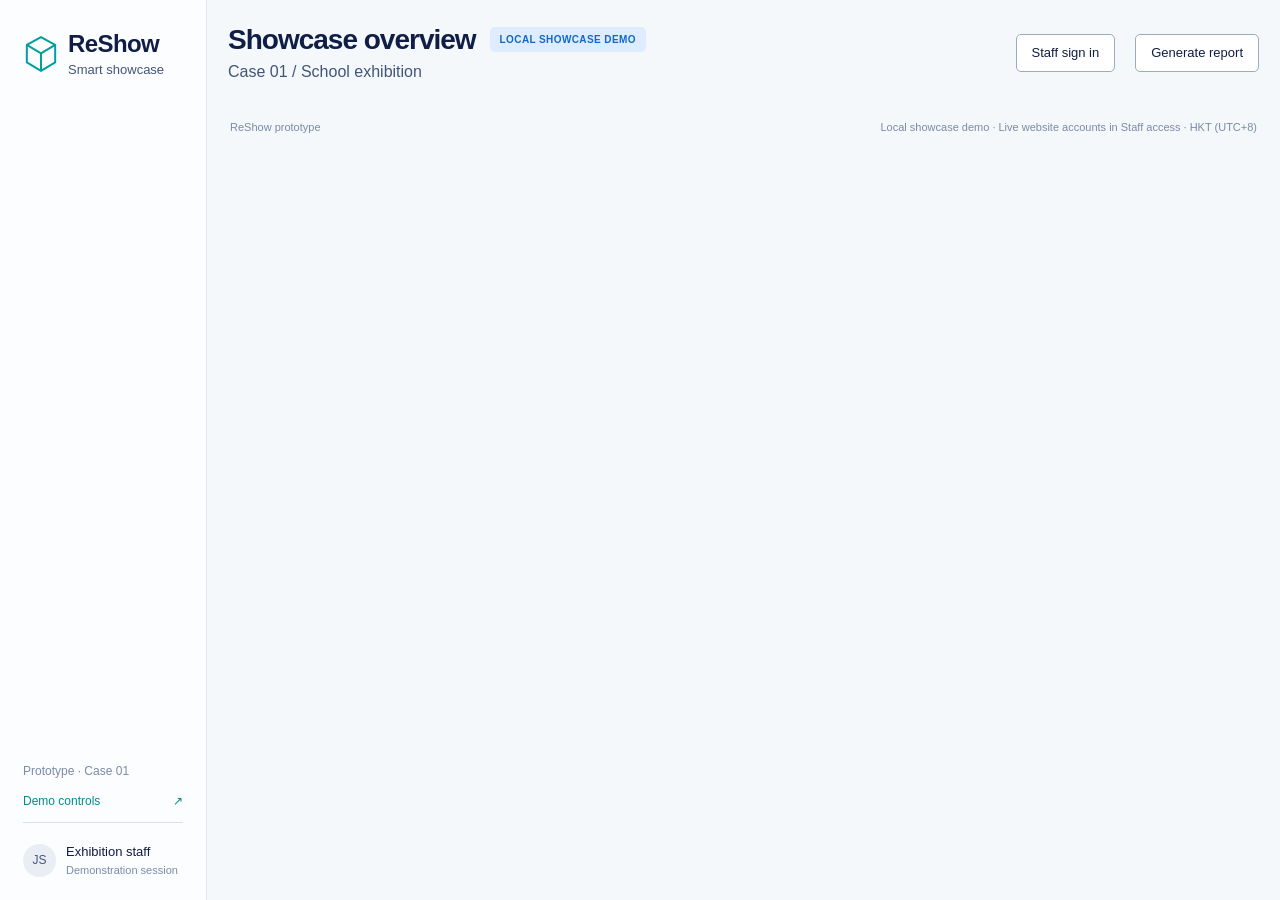
<file: index.html>
<!doctype html>
<html lang="en">
  <head>
    <meta charset="UTF-8" />
    <meta name="viewport" content="width=device-width, initial-scale=1" />
    <meta name="theme-color" content="#008b8d" />
    <meta name="referrer" content="no-referrer" />
    <meta
      name="description"
      content="ReShow reusable smart exhibition showcase — desktop demonstration dashboard."
    />
    <title>ReShow · Showcase overview</title>
    <link rel="icon" href="assets/logo.svg" type="image/svg+xml" />
    <link rel="stylesheet" href="css/styles.css" />
    <link rel="stylesheet" href="css/exhibits.css" />
    <link rel="stylesheet" href="css/staff.css" />
    <link rel="stylesheet" href="css/accounts.css" />
    <link rel="stylesheet" href="css/technology-showcase.css" />
    <script type="module" src="js/app.js"></script>
  </head>
  <body>
    <a href="#main" class="skip-link">Skip to content</a>
    <aside class="sidebar" aria-label="Main navigation">
      <a class="brand" href="#overview"
        ><img src="assets/logo.svg" alt="" /><span
          >ReShow<small>Smart showcase</small></span
        ></a
      >
      <nav id="navigation" aria-label="Dashboard tabs"></nav>
      <div class="sidebar-bottom">
        <span class="muted">Prototype · Case 01</span
        ><button class="demo-button" id="demo-controls">
          Demo controls <span aria-hidden="true">↗</span>
        </button>
        <div class="staff-identity">
          <span class="avatar">JS</span
          ><span>Exhibition staff<small>Demonstration session</small></span>
        </div>
      </div>
    </aside>
    <main id="main" tabindex="-1">
      <header class="page-header">
        <div>
          <div class="title-line">
            <h1 id="page-title">Showcase overview</h1>
            <span class="badge demo">Local showcase demo</span>
          </div>
          <p id="page-subtitle">Case 01 / School exhibition</p>
        </div>
        <div class="header-actions">
          <button id="staff-sign-in" class="button">Staff sign in</button>
          <span id="demo-date"></span
          ><button id="report-shortcut" class="button">Generate report</button>
        </div>
      </header>
      <div id="scenario-banner" hidden></div>
      <div id="page-content" aria-live="off"></div>
      <footer class="page-footer">
        ReShow prototype
        <span
          >Local showcase demo · Live website accounts in Staff access · HKT (UTC+8)</span
        >
      </footer>
    </main>
    <div
      id="toast-region"
      class="toast-region"
      role="status"
      aria-live="polite"
    ></div>
  </body>
</html>
</file>
<file: css/styles.css>
:root {
  --navy: #101d44;
  --text: #425579;
  --muted: #7b8aa5;
  --teal: #008b8d;
  --teal-dark: #006d72;
  --teal-light: #e3f4f4;
  --bg: #f4f8fb;
  --border: #e0e8f1;
  --amber: #c16408;
  --amber-bg: #fff7e9;
  --radius: 10px;
  font-family: Inter, "Segoe UI", Arial, sans-serif;
  color: var(--navy);
  font-size: 15px;
  line-height: 1.5;
  font-synthesis: none;
}
* {
  box-sizing: border-box;
}
body {
  margin: 0;
  background: var(--bg);
  min-width: 1100px;
}
button,
input,
select,
textarea {
  font: inherit;
}
button,
a,
input,
select,
textarea {
  -webkit-tap-highlight-color: transparent;
}
button {
  cursor: pointer;
}
button:disabled {
  cursor: not-allowed;
  opacity: 0.5;
}
a {
  color: var(--teal);
  text-decoration: none;
}
a:hover {
  text-decoration: underline;
}
button:focus-visible,
a:focus-visible,
input:focus-visible,
select:focus-visible,
textarea:focus-visible,
[tabindex]:focus-visible {
  outline: 3px solid #28aeb0;
  outline-offset: 3px;
}
h1,
h2,
h3,
p {
  margin: 0;
}
h1 {
  font-size: 32px;
  letter-spacing: -1px;
  line-height: 1.25;
}
h2 {
  font-size: 20px;
  letter-spacing: -0.4px;
  line-height: 1.35;
}
h3 {
  font-size: 16px;
}
p {
  color: var(--text);
}
small,
.small-text {
  font-size: 12px;
}
img {
  max-width: 100%;
}
hr {
  border: 0;
  border-top: 1px solid var(--border);
  margin: 20px 0;
}
.icon {
  width: 23px;
  height: 23px;
  flex-shrink: 0;
  vertical-align: middle;
  stroke-width: 1.8;
}
.muted {
  color: var(--muted);
}
.teal {
  color: var(--teal);
}
.amber {
  color: var(--amber);
}
.danger-text {
  color: #bb3542;
}
.nowrap {
  white-space: nowrap;
}
.hidden,
[hidden] {
  display: none !important;
}
.sidebar {
  position: fixed;
  inset: 0 auto 0 0;
  width: 232px;
  padding: 30px 16px 22px;
  background: #fcfdfe;
  border-right: 1px solid var(--border);
  display: flex;
  flex-direction: column;
  z-index: 10;
}
.brand {
  display: flex;
  align-items: center;
  gap: 13px;
  padding: 0 12px 31px;
  color: var(--navy);
  font-size: 27px;
  line-height: 1.15;
  font-weight: 700;
  letter-spacing: -0.6px;
}
.brand:hover {
  text-decoration: none;
}
.brand img {
  width: 39px;
}
.brand small {
  display: block;
  font-size: 13px;
  font-weight: 400;
  color: var(--text);
  letter-spacing: 0;
  margin-top: 5px;
}
nav {
  display: grid;
  gap: 7px;
}
.nav-link {
  display: flex;
  gap: 19px;
  align-items: center;
  padding: 14px 17px;
  border-radius: 8px;
  color: var(--navy);
  font-size: 16px;
}
.nav-link:hover {
  background: #f0f5f8;
  text-decoration: none;
}
.nav-link.active {
  background: #dff1f2;
  color: var(--teal-dark);
  font-weight: 600;
}
.nav-link .icon {
  width: 25px;
  height: 25px;
}
.sidebar-bottom {
  margin-top: auto;
  padding: 25px 11px 0;
  font-size: 12px;
}
.demo-button {
  display: flex;
  align-items: center;
  justify-content: space-between;
  width: 100%;
  border: 0;
  background: none;
  color: var(--teal);
  padding: 12px 0;
  text-align: left;
}
.staff-identity {
  border-top: 1px solid #d7e1ed;
  padding-top: 19px;
  display: flex;
  align-items: center;
  gap: 10px;
  font-size: 13px;
}
.staff-identity small {
  display: block;
  color: var(--muted);
  font-size: 11px;
}
.avatar {
  width: 33px;
  height: 33px;
  display: inline-grid;
  place-items: center;
  flex-shrink: 0;
  background: #e8eef4;
  border-radius: 50%;
  color: var(--text);
  font-size: 12px;
}
main {
  margin-left: 232px;
  padding: 25px 26px 0;
  min-height: 100vh;
}
.page-header {
  display: flex;
  align-items: center;
  justify-content: space-between;
  gap: 20px;
  margin-bottom: 19px;
}
.title-line {
  display: flex;
  align-items: center;
  gap: 14px;
}
.page-header p {
  font-size: 16px;
  margin-top: 3px;
}
.header-actions {
  display: flex;
  align-items: center;
  gap: 18px;
  font-size: 13px;
}
.header-actions > span {
  color: var(--muted);
}
.page-footer {
  display: flex;
  justify-content: space-between;
  color: var(--muted);
  font-size: 11px;
  padding: 16px 2px;
}
.badge {
  display: inline-flex;
  align-items: center;
  gap: 5px;
  border-radius: 5px;
  padding: 3px 9px;
  font-size: 12px;
  font-weight: 500;
  background: #eef2f7;
  color: #5e6d86;
  vertical-align: middle;
}
.badge.demo {
  background: #deecff;
  color: #1268c6;
  text-transform: uppercase;
  font-size: 10px;
  letter-spacing: 0.4px;
  font-weight: 700;
  padding: 5px 10px;
}
.badge.success,
.badge.teal,
.badge.acknowledged {
  background: #e0f4f1;
  color: #007d77;
}
.badge.warning,
.badge.pending {
  background: #fff0d5;
  color: #9b5b00;
}
.badge.error,
.badge.failed,
.badge.danger {
  background: #fce8e8;
  color: #b23843;
}
.badge.info {
  background: #e9f1ff;
  color: #2963ad;
}
.card {
  background: white;
  border: 1px solid var(--border);
  border-radius: var(--radius);
  padding: 20px;
  min-width: 0;
  box-shadow: 0 2px 5px #102b4e02;
}
.card-head {
  display: flex;
  align-items: center;
  justify-content: space-between;
  gap: 12px;
  margin-bottom: 18px;
}
.card-head h2,
.section-title {
  display: flex;
  align-items: center;
  gap: 12px;
}
.section-title {
  margin-bottom: 15px;
}
.card-head h2 .icon,
.section-title .icon {
  width: 24px;
  height: 24px;
}
.stack {
  display: grid;
  gap: 15px;
}
.grid-two {
  display: grid;
  grid-template-columns: 1fr 1fr;
  gap: 15px;
  align-items: start;
}
.grid-two > .card {
  height: 100%;
}
.actions {
  display: flex;
  align-items: center;
  gap: 10px;
  flex-wrap: wrap;
}
.actions.end {
  justify-content: flex-end;
}
.button {
  display: inline-flex;
  justify-content: center;
  align-items: center;
  gap: 9px;
  background: #fff;
  border: 1px solid #9caac0;
  color: var(--navy);
  border-radius: 5px;
  padding: 9px 15px;
  font-size: 13px;
  line-height: 1.4;
  text-align: center;
  min-height: 37px;
}
.button:hover:not(:disabled) {
  background: #f1f7f8;
  border-color: #668092;
  text-decoration: none;
}
.button.primary {
  background: var(--teal);
  border-color: var(--teal);
  color: #fff;
}
.button.primary:hover:not(:disabled) {
  background: var(--teal-dark);
}
.button.small {
  min-height: 29px;
  padding: 5px 11px;
  font-size: 12px;
}
.button.danger {
  border-color: #c34d53;
  color: #ad303b;
}
.button .icon {
  width: 18px;
  height: 18px;
}
.button.full {
  width: 100%;
}
.text-button {
  border: 0;
  background: transparent;
  color: var(--teal);
  padding: 0;
  display: inline-flex;
  align-items: center;
  gap: 8px;
  font-size: 13px;
}
.text-button:hover {
  text-decoration: underline;
}
.text-button .icon {
  width: 17px;
  height: 17px;
}
.status-strip {
  display: flex;
  align-items: center;
  flex-wrap: wrap;
  gap: 16px;
  padding: 12px 16px;
  border: 1px solid var(--border);
  background: #fff;
  border-radius: 7px;
  color: var(--text);
  font-size: 13px;
  margin-bottom: 12px;
}
.status-strip > span + span {
  border-left: 1px solid #ccd6e5;
  padding-left: 16px;
}
.status-dot {
  display: inline-block;
  width: 10px;
  height: 10px;
  border-radius: 50%;
  background: var(--teal);
  margin-right: 7px;
}
.status-dot.offline {
  background: #c18427;
}
.notice {
  display: flex;
  align-items: center;
  gap: 10px;
  border-radius: 6px;
  padding: 11px 14px;
  font-size: 13px;
  background: #e8f5f5;
  color: #086d70;
  border: 1px solid #c4e9e9;
}
.notice .icon {
  width: 19px;
  height: 19px;
  flex-shrink: 0;
}
.notice.warning {
  background: var(--amber-bg);
  border-color: #f4d99e;
  color: #a55105;
}
.notice.info {
  background: #eaf2ff;
  border-color: #e2edfc;
  color: #37639a;
}
.notice.error {
  background: #fff1f0;
  border-color: #efcfcc;
  color: #a83831;
}
.notice .text-button {
  margin-left: auto;
  color: inherit;
}
.notice + .metrics {
  margin-top: 14px;
}
#scenario-banner {
  margin-bottom: 13px;
}
.metrics {
  display: grid;
  grid-template-columns: repeat(4, minmax(0, 1fr));
  gap: 13px;
}
.metric {
  display: flex;
  align-items: flex-start;
  gap: 17px;
  padding: 19px;
}
.metric > .icon,
.metric > span > .icon {
  width: 28px;
  height: 28px;
  margin-top: 2px;
}
.metric-label {
  font-size: 13px;
  margin-bottom: 7px;
}
.metric-value {
  font-size: 29px;
  font-weight: 700;
  line-height: 1.2;
  letter-spacing: -0.6px;
}
.metric-caption {
  font-size: 12px;
  margin-top: 8px;
  color: var(--muted);
}
label {
  color: var(--text);
}
input,
select,
textarea {
  background: white;
  border: 1px solid #cdd8e6;
  border-radius: 5px;
  color: var(--navy);
  padding: 9px 11px;
  width: 100%;
  min-width: 0;
  font-size: 13px;
  min-height: 37px;
}
input::placeholder,
textarea::placeholder {
  color: #8997ad;
}
select {
  padding-right: 28px;
}
textarea {
  resize: vertical;
  min-height: 90px;
}
input[type="checkbox"],
input[type="radio"] {
  width: 17px;
  height: 17px;
  min-height: 0;
  accent-color: var(--teal);
}
input[type="file"] {
  font-size: 12px;
  padding: 7px;
}
.field {
  display: grid;
  gap: 5px;
  font-size: 13px;
  margin-bottom: 14px;
}
.field:last-child {
  margin-bottom: 0;
}
.form-grid {
  display: grid;
  grid-template-columns: 1fr 1fr;
  gap: 0 16px;
}
.field-error,
.error-message {
  color: #b1323e;
  font-size: 12px;
  display: block;
  margin-top: 4px;
}
.field-error:empty {
  display: none;
}
[aria-invalid="true"] {
  border-color: #bf3c48;
}
.check-row {
  display: flex;
  align-items: center;
  gap: 9px;
  margin: 11px 0;
  font-size: 13px;
}
.filters {
  display: flex;
  gap: 20px;
  align-items: end;
  flex-wrap: wrap;
}
.filters .field {
  margin: 0;
  flex: 1;
}
.filters .field.dates {
  flex: 1.1;
}
.date-fields {
  display: flex;
  align-items: center;
  gap: 8px;
}
.date-fields input {
  padding-right: 5px;
}
.table-wrap {
  overflow-x: auto;
}
table {
  width: 100%;
  border-collapse: collapse;
  text-align: left;
  font-size: 13px;
}
th {
  font-weight: 500;
  font-size: 12px;
  color: var(--text);
  border-bottom: 1px solid #d7e2ee;
  padding: 9px 8px;
}
td {
  padding: 10px 8px;
  border-bottom: 1px solid #e7edf5;
  color: var(--text);
  vertical-align: middle;
}
th:first-child,
td:first-child {
  padding-left: 0;
}
tr:last-child td {
  border-bottom: 0;
}
td .button {
  white-space: nowrap;
}
.empty {
  text-align: center;
  padding: 42px 18px;
  color: var(--muted);
  font-size: 14px;
}
.empty h3 {
  color: var(--navy);
  margin-bottom: 8px;
}
.empty .icon {
  width: 32px;
  height: 32px;
  margin-bottom: 10px;
}
.overview-middle {
  display: grid;
  grid-template-columns: 1.2fr 1fr 1fr;
  gap: 14px;
}
.overview-bottom {
  display: grid;
  grid-template-columns: 1.65fr 1fr;
  gap: 14px;
}
.exhibit-summary {
  display: flex;
  gap: 21px;
  align-items: center;
  margin: 18px 0;
}
.exhibit-summary img {
  width: 124px;
  height: 124px;
  object-fit: cover;
  border-radius: 7px;
}
.exhibit-summary h3 {
  font-size: 17px;
  margin-bottom: 6px;
}
.exhibit-summary p {
  font-size: 13px;
}
.exhibit-summary .badge {
  margin-top: 12px;
}
.overview-middle .actions {
  flex-wrap: nowrap;
}
.overview-middle .actions .button {
  flex: 1;
  padding: 8px 10px;
}
.epaper {
  background: #252726;
  padding: 11px;
  border-radius: 6px;
  box-shadow: 0 3px 8px #0002;
  margin: 18px 0 10px;
}
.epaper-inner {
  background: #f2f2ee;
  min-height: 112px;
  display: flex;
  align-items: center;
  gap: 16px;
  padding: 14px;
  color: #151515;
  filter: grayscale(1);
}
.epaper img {
  width: 72px;
  height: 88px;
  object-fit: contain;
}
.epaper h3 {
  font-size: 14px;
  color: #151515;
  overflow-wrap: anywhere;
}
.epaper p {
  font-size: 11px;
  color: #414141;
  margin-top: 7px;
  border-top: 1px solid #6c6c6c;
  padding-top: 6px;
  overflow-wrap: anywhere;
}
.label-status {
  font-size: 12px;
  color: var(--teal);
  margin-bottom: 12px;
}
.segmented {
  display: flex;
  width: 100%;
  border: 1px solid #c7d5e2;
  border-radius: 6px;
  overflow: hidden;
  margin: 16px 0 12px;
}
.segmented button {
  flex: 1;
  border: 0;
  border-right: 1px solid #c7d5e2;
  color: var(--navy);
  background: #f8fafc;
  padding: 9px;
  font-size: 13px;
}
.segmented button:last-child {
  border-right: 0;
}
.segmented button.active {
  background: var(--teal);
  color: white;
}
.device-detail {
  font-size: 13px;
  margin: 7px 0;
  color: var(--text);
}
.latch {
  border-top: 1px solid var(--border);
  margin-top: 20px;
  padding-top: 17px;
  display: flex;
  gap: 14px;
  font-size: 13px;
}
.latch .icon {
  margin-top: 3px;
}
.recent-event {
  display: grid;
  grid-template-columns: 45px 10px 1fr;
  align-items: baseline;
  gap: 11px;
  font-size: 13px;
  margin: 20px 0;
  color: var(--text);
}
.recent-event .status-dot {
  width: 8px;
  height: 8px;
}
.recent-footer {
  border-top: 1px solid var(--border);
  padding-top: 14px;
  margin-top: 15px;
}
.compact-range {
  width: 125px;
}
.heatmap {
  display: grid;
  grid-template-columns: 58px repeat(8, minmax(0, 1fr));
  gap: 5px;
  margin: 15px 0;
  align-items: stretch;
}
.heatmap.compact {
  grid-template-columns: repeat(8, minmax(0, 1fr));
}
.heatmap-label {
  font-size: 11px;
  color: var(--text);
  display: flex;
  align-items: center;
  justify-content: center;
  min-height: 19px;
}
.heatmap-cell {
  border: 1px solid transparent;
  min-height: 27px;
  border-radius: 2px;
  background: #d9f3f3;
  padding: 0;
}
.heatmap.compact .heatmap-cell {
  min-height: 40px;
}
.heatmap-cell.level-0 {
  background: #f7fbfb;
  border: 1px solid #b7d7d7;
}
.heatmap-cell.level-1 {
  background: #d5f0f1;
}
.heatmap-cell.level-2 {
  background: #a8dfe1;
}
.heatmap-cell.level-3 {
  background: #72c8cd;
}
.heatmap-cell.level-4 {
  background: #39aeb4;
}
.heatmap-cell.level-5 {
  background: #078d93;
}
.heatmap-cell.missing,
.legend-swatch.missing {
  background: repeating-linear-gradient(
    130deg,
    #d2d4d6 0px,
    #d2d4d6 2px,
    #f5f5f5 2px,
    #f5f5f5 4px
  );
  border: 1px solid #d7dadd;
}
.heatmap-cell.future,
.legend-swatch.future {
  background: white;
  border: 1px dashed #b8c7d9;
}
.heatmap-cell:hover {
  outline: 2px solid var(--teal);
  outline-offset: 1px;
}
.heatmap-legend {
  display: flex;
  flex-wrap: wrap;
  gap: 13px;
  align-items: center;
  font-size: 11px;
  color: var(--text);
  margin: 12px 0;
}
.heatmap-legend span {
  display: inline-flex;
  align-items: center;
  gap: 6px;
}
.legend-swatch {
  display: inline-block;
  width: 15px;
  height: 15px;
  background: #b8e6e7;
  border-radius: 2px;
}
.legend-swatch.zero {
  background: #f7fbfb;
  border: 1px solid #b7d7d7;
}
.legend-swatch.high {
  background: #078d93;
}
.footnote {
  border-top: 1px solid var(--border);
  padding-top: 10px;
  font-size: 11px;
  color: var(--muted);
}
.activity-columns {
  display: grid;
  grid-template-columns: 1.8fr 1fr;
  gap: 14px;
}
.reading-item {
  display: flex;
  gap: 14px;
  align-items: flex-start;
  margin: 20px 0;
}
.reading-item > .icon {
  padding: 11px;
  background: #f0f4f8;
  border-radius: 50%;
  width: 45px;
  height: 45px;
}
.reading-item h3 {
  font-size: 14px;
}
.reading-item p {
  font-size: 12px;
  margin-top: 4px;
}
.event-list-note {
  font-size: 12px;
  margin-top: 10px;
  color: var(--muted);
}
.reports-columns {
  display: grid;
  grid-template-columns: 325px minmax(0, 1fr);
  gap: 15px;
}
.report-summary {
  display: grid;
  grid-template-columns: repeat(3, 1fr);
  gap: 10px;
  margin: 16px 0;
}
.report-summary .metric {
  padding: 14px;
  gap: 10px;
}
.report-summary .metric-value {
  font-size: 23px;
}
.report-summary .metric-label {
  font-size: 11px;
}
.report-section {
  margin-top: 19px;
}
.report-section h3 {
  display: flex;
  align-items: center;
  gap: 11px;
  margin-bottom: 8px;
}
.report-preview h2 {
  font-size: 22px;
}
.report-meta {
  font-size: 13px;
  margin-top: 3px;
}
.report-actions {
  border-top: 1px solid var(--border);
  padding-top: 13px;
  margin-top: 15px;
}
.report-note {
  font-size: 12px;
  margin-top: 12px;
}
.report-empty {
  min-height: 400px;
  display: grid;
  place-content: center;
}
.report-period {
  font-size: 12px;
}
.report-settings .button {
  width: 100%;
  margin-top: 16px;
}
.print-only {
  display: none;
}
dialog {
  border: 1px solid var(--border);
  border-radius: 12px;
  padding: 0;
  color: var(--navy);
  width: min(620px, 80vw);
  max-height: 88vh;
  box-shadow: 0 18px 80px #10203a33;
}
dialog::backdrop {
  background: #10203a55;
  backdrop-filter: blur(2px);
}
.dialog-header {
  padding: 18px 22px;
  border-bottom: 1px solid var(--border);
  display: flex;
  align-items: center;
  justify-content: space-between;
  gap: 15px;
}
.dialog-header h2 {
  font-size: 20px;
}
.dialog-close {
  display: grid;
  place-items: center;
  width: 30px;
  height: 30px;
  background: transparent;
  border: 0;
  color: var(--muted);
  border-radius: 5px;
}
.dialog-body {
  padding: 22px;
}
.dialog-body > .actions:last-child {
  margin-top: 22px;
  justify-content: flex-end;
}
.toast-region {
  position: fixed;
  bottom: 24px;
  right: 25px;
  z-index: 1000;
  display: grid;
  gap: 9px;
  max-width: 410px;
}
.toast {
  background: #122c40;
  color: white;
  border-left: 4px solid #29b3ac;
  box-shadow: 0 5px 25px #15304622;
  padding: 13px 17px;
  border-radius: 7px;
  font-size: 13px;
}
.toast.error {
  border-color: #eaa17e;
}
.toast button {
  margin-left: 15px;
  color: white;
  background: none;
  border: 0;
}
.loading-state {
  display: grid;
  place-content: center;
  min-height: 420px;
  gap: 15px;
  text-align: center;
  color: var(--muted);
}
.spinner {
  width: 29px;
  height: 29px;
  border-radius: 50%;
  border: 3px solid #dbeded;
  border-top-color: var(--teal);
  animation: spin 0.8s linear infinite;
  margin: auto;
}
@keyframes spin {
  to {
    transform: rotate(360deg);
  }
}
.skip-link {
  position: fixed;
  top: -60px;
  left: 250px;
  background: white;
  padding: 10px;
  z-index: 100;
}
.skip-link:focus {
  top: 10px;
}
.demo-mode-grid {
  display: grid;
  grid-template-columns: 1fr 1fr;
  gap: 9px;
  margin: 16px 0;
}
.demo-mode-option {
  display: block;
  border: 1px solid var(--border);
  border-radius: 7px;
  padding: 11px;
  font-size: 13px;
}
.demo-mode-option:has(input:checked) {
  border-color: var(--teal);
  background: var(--teal-light);
}
.demo-mode-option small {
  display: block;
  color: var(--muted);
  margin: 4px 0 0 25px;
}
.demo-mode-option input {
  margin-right: 8px;
}
.demo-clock {
  font-size: 12px;
  padding: 10px;
  background: #f3f6fa;
  border-radius: 5px;
  margin-top: 13px;
}
@media (min-width: 1700px) {
  main {
    padding: 30px 36px 0;
  }
  .sidebar {
    width: 250px;
  }
  main {
    margin-left: 250px;
  }
  .card {
    padding: 24px;
  }
  .metric {
    padding: 24px;
  }
  .overview-middle {
    grid-template-columns: 1.25fr 1fr 1fr;
  }
  .epaper-inner {
    min-height: 142px;
  }
  .exhibit-summary img {
    width: 145px;
    height: 145px;
  }
  .heatmap-cell {
    min-height: 35px;
  }
  .heatmap.compact .heatmap-cell {
    min-height: 49px;
  }
  h1 {
    font-size: 35px;
  }
  .page-header {
    margin-bottom: 24px;
  }
  .reports-columns {
    grid-template-columns: 380px 1fr;
  }
}
@media (max-width: 1300px) {
  .sidebar {
    width: 207px;
    padding-left: 12px;
    padding-right: 12px;
  }
  .brand {
    font-size: 24px;
    gap: 10px;
  }
  .brand img {
    width: 34px;
  }
  .nav-link {
    font-size: 14px;
    gap: 15px;
  }
  main {
    margin-left: 207px;
    padding: 22px 21px 0;
  }
  h1 {
    font-size: 28px;
  }
  .header-actions {
    gap: 10px;
  }
  .card {
    padding: 17px;
  }
  .metric {
    padding: 16px;
    gap: 11px;
  }
  .metric-value {
    font-size: 25px;
  }
  .metric-label {
    font-size: 12px;
  }
  .overview-middle {
    grid-template-columns: 1.15fr 1fr 1fr;
  }
  .exhibit-summary {
    gap: 12px;
  }
  .exhibit-summary img {
    width: 95px;
    height: 105px;
  }
  .exhibit-summary h3 {
    font-size: 15px;
  }
  .card-head h2 {
    font-size: 18px;
    gap: 9px;
  }
  .overview-middle .button {
    font-size: 11px;
  }
  .reports-columns {
    grid-template-columns: 285px minmax(0, 1fr);
  }
  .report-summary .metric {
    gap: 7px;
    padding: 11px;
  }
  .report-summary .metric > .icon,
  .metric > span > .icon {
    width: 20px;
  }
  .report-summary .metric-value {
    font-size: 21px;
  }
  .filters {
    gap: 12px;
  }
}
@media (prefers-reduced-motion: reduce) {
  .spinner {
    animation: none;
  }
}
@media print {
  @page {
    size: A4 landscape;
    margin: 15mm;
  }
  body {
    min-width: 0;
    background: white;
    font-size: 11pt;
  }
  .sidebar,
  .page-header,
  .page-footer,
  #scenario-banner,
  .toast-region,
  dialog,
  .no-print,
  .report-settings,
  .recent-reports,
  .report-actions {
    display: none !important;
  }
  main {
    margin: 0;
    padding: 0;
    min-height: 0;
  }
  #page-content > .stack {
    display: block;
  }
  .reports-columns {
    display: block;
  }
  .report-preview {
    border: 0;
    box-shadow: none;
    padding: 0;
  }
  .report-preview .print-only {
    display: block;
    color: #53627b;
    font-size: 9pt;
    margin-bottom: 12px;
  }
  .card {
    box-shadow: none;
  }
  table {
    font-size: 10pt;
  }
  .report-section {
    break-inside: avoid;
  }
  .report-summary .metric {
    break-inside: avoid;
  }
  .badge {
    border: 1px solid #ddd;
  }
  .report-preview .notice {
    border: 1px solid #aaa;
    color: #333;
    background: white;
  }
  a {
    color: inherit;
  }
}
</file>
<file: css/exhibits.css>
.exhibits-layout {
  display: grid;
  grid-template-columns: minmax(300px, 0.66fr) minmax(0, 1fr);
  gap: 18px;
  align-items: start;
}
.exhibit-library-tools {
  display: flex;
  gap: 10px;
  margin: 18px 0;
}
.exhibit-search {
  display: flex;
  align-items: center;
  gap: 8px;
  border: 1px solid var(--border, #dce4ed);
  border-radius: 7px;
  padding-left: 11px;
  min-width: 0;
  flex: 1;
}
.exhibit-search svg {
  width: 19px;
  flex: none;
}
.exhibit-search input {
  border: 0 !important;
  min-width: 0;
  width: 100%;
  background: transparent;
}
.exhibit-library-tools select {
  max-width: 143px;
}
.exhibit-row {
  display: flex;
  gap: 17px;
  align-items: center;
  width: 100%;
  text-align: left;
  border: 1px solid transparent;
  border-bottom-color: #edf0f5;
  border-radius: 7px;
  background: transparent;
  padding: 12px 10px;
  color: inherit;
  cursor: pointer;
}
.exhibit-row.selected {
  border-color: #13a6aa;
  background: #e6f5f4;
}
.exhibit-row img {
  height: 94px;
  width: 92px;
  object-fit: cover;
  border-radius: 6px;
  flex: none;
  background: #e8e9e7;
}
.exhibit-row strong {
  display: block;
  font-size: 16px;
  line-height: 1.4;
}
.exhibit-tag {
  display: block;
  margin: 3px 0 6px;
}
.exhibit-assignment {
  display: flex;
  align-items: center;
  gap: 9px;
  color: #7c87a2;
  font-size: 14px;
  margin: 4px 0;
}
.exhibit-assignment i {
  height: 12px;
  width: 12px;
  flex: none;
  border-radius: 100%;
  background: #97a2b8;
}
.exhibit-assignment.on-display {
  color: #008c91;
}
.exhibit-assignment.on-display i {
  background: #009c9d;
}
.exhibit-add {
  width: 100%;
  margin-top: 16px;
}
.tag-registration-intro {
  display: flex;
  align-items: center;
  gap: 15px;
  margin-bottom: 16px;
}
.tag-registration h3 {
  margin: 0 0 6px;
}
.tag-registration p {
  margin: 0;
  line-height: 1.5;
}
.tag-registration > .button {
  width: 100%;
  margin-bottom: 12px;
}
.tag-registration .small-text {
  display: flex;
  align-items: center;
  gap: 7px;
}
.tag-registration .small-text svg {
  width: 17px;
  flex: none;
}
.tag-registration [data-scan-status] {
  margin-top: 10px;
  font-size: 13px;
  color: #68789a;
}
.illustration-icon {
  display: grid;
  place-items: center;
  width: 62px;
  height: 62px;
  background: #f6f9fc;
  border: 1px solid #e2e8f0;
  border-radius: 9px;
  flex: none;
}
.illustration-icon svg {
  width: 33px;
  height: 33px;
}
.exhibit-detail > .card-head {
  align-items: flex-start;
}
.exhibit-detail h2 {
  margin-bottom: 10px;
}
.exhibit-description {
  display: grid;
  grid-template-columns: 155px 1fr;
  gap: 22px;
  margin-top: 18px;
}
.exhibit-main-image {
  width: 155px;
  height: 155px;
  object-fit: cover;
  border-radius: 7px;
  background: #e8e9e7;
}
.exhibit-description h3 {
  margin: 10px 0;
}
.exhibit-description p {
  line-height: 1.55;
}
.exhibit-facts {
  display: grid;
  grid-template-columns: 1fr 1fr;
  gap: 20px;
  margin: 28px 0 0;
}
.exhibit-facts dt {
  font-size: 13px;
  margin-bottom: 7px;
}
.exhibit-facts dd {
  margin: 0;
  font-size: 16px;
}
.exhibit-facts > div + div {
  border-left: 1px solid #dce4ed;
  padding-left: 20px;
}
.exhibit-section {
  border-top: 1px solid #e3e9f1;
  margin-top: 22px;
  padding-top: 17px;
}
.exhibit-section h3 {
  margin: 0 0 14px;
}
.limit-grid {
  display: grid;
  grid-template-columns: 1fr 1fr;
  gap: 13px;
}
.limit-card {
  display: flex;
  gap: 15px;
  border: 1px solid #e0e7f0;
  border-radius: 7px;
  background: #f8fafc;
  padding: 18px 15px;
  align-items: flex-start;
}
.limit-card > svg {
  width: 30px;
  height: 34px;
  flex: none;
}
.limit-card.brightness > svg {
  color: #ee8c35;
}
.limit-card span {
  display: block;
  font-size: 13px;
}
.limit-card strong {
  display: block;
  font-size: clamp(19px, 1.75vw, 29px);
  margin-top: 7px;
  white-space: nowrap;
}
.limit-card small {
  display: block;
  margin-top: 5px;
  font-size: 11px;
}
.limit-note {
  display: flex;
  gap: 9px;
  align-items: center;
  font-size: 12px;
  line-height: 1.5;
}
.limit-note svg {
  flex: none;
  width: 19px;
}
.content-link {
  display: flex;
  align-items: center;
  gap: 13px;
  width: 100%;
  padding: 14px 12px;
  background: white;
  border: 1px solid #e0e7f0;
  color: inherit;
  text-align: left;
  cursor: pointer;
}
.content-link:first-of-type {
  border-radius: 7px 7px 0 0;
}
.content-link:last-of-type {
  border-radius: 0 0 7px 7px;
  border-top: 0;
}
.content-link > svg {
  width: 23px;
  flex: none;
}
.content-link > span:last-child {
  margin-left: auto;
  color: #008b8d;
  display: flex;
  align-items: center;
  gap: 9px;
  font-size: 12px;
  white-space: nowrap;
}
.content-link > span:last-child svg {
  width: 17px;
}
.content-status {
  font-size: 11px;
  color: #008f91;
  margin-left: auto;
}
.exhibit-apply {
  margin-top: 16px;
}
.exhibit-apply .notice {
  display: flex;
  gap: 13px;
  align-items: center;
}
.exhibit-apply .notice > svg {
  width: 29px;
  flex: none;
}
.exhibit-apply .notice p {
  margin: 4px 0 0;
  font-size: 12px;
}
.exhibit-apply [data-assignment-status] .notice {
  margin-top: 12px;
}
.exhibit-profile-form .full-width {
  grid-column: 1/-1;
}
.form-error {
  margin-bottom: 16px;
}
.model-metadata {
  margin: 20px 0;
}
.model-metadata > div {
  display: flex;
  justify-content: space-between;
  padding: 13px 0;
  border-bottom: 1px solid #e5eaf0;
}
.model-metadata dt {
  color: #68789a;
}
.model-metadata dd {
  margin: 0;
}
.label-selector {
  display: flex;
  justify-content: flex-end;
  align-items: center;
  gap: 12px;
  margin: -5px 0 15px;
  font-size: 13px;
}
.label-selector select {
  max-width: 330px;
}
.label-layout {
  display: grid;
  grid-template-columns: minmax(0, 0.93fr) minmax(0, 1fr);
  gap: 18px;
}
.heading-with-icon {
  display: flex;
  align-items: center;
  gap: 13px;
}
.heading-with-icon > svg {
  width: 25px;
  height: 25px;
  flex: none;
}
.heading-with-icon h2 {
  margin: 0 0 5px;
}
.heading-with-icon p {
  margin: 0;
  font-size: 13px;
}
.label-editor .field {
  margin-top: 14px;
}
.label-editor .field input,
.label-editor .field textarea {
  width: 100%;
  box-sizing: border-box;
}
.label-editor textarea {
  resize: vertical;
  min-height: 85px;
}
.label-editor .field small {
  font-size: 12px;
  margin-top: 5px;
}
.label-image-control {
  display: flex;
  align-items: center;
  gap: 22px;
  margin: 16px 0;
}
.label-image-control img {
  width: 130px;
  height: 95px;
  object-fit: cover;
  border-radius: 6px;
  background: #e8e9e7;
}
.image-upload {
  position: relative;
  cursor: pointer;
}
.image-upload input {
  position: absolute;
  inset: 0;
  opacity: 0;
  width: 100%;
  cursor: pointer;
}
.image-upload:focus-within {
  outline: 2px solid #009ca2;
  outline-offset: 3px;
}
.label-editor-actions {
  display: grid;
  grid-template-columns: 1fr 1.1fr;
  gap: 10px;
  margin-top: 12px;
}
.label-editor-actions .button {
  padding-left: 10px;
  padding-right: 10px;
  white-space: nowrap;
}
.label-editor [data-draft-status] .notice {
  font-size: 12px;
  display: flex;
  align-items: center;
  gap: 10px;
}
.label-editor [data-draft-status] svg {
  width: 17px;
  flex: none;
}
.label-editor [data-send-help] {
  line-height: 1.5;
  margin-bottom: 0;
  min-height: 30px;
}
.epaper-frame {
  background: linear-gradient(125deg, #3e403e, #151715);
  border-radius: 7px;
  padding: 20px;
  box-shadow: 0 3px 7px #0002;
  margin: 30px 5px 0;
}
.epaper-screen {
  background: #f0efeb;
  box-shadow: inset 0 0 8px #0002;
  display: grid;
  grid-template-columns: 34% 1fr;
  gap: 20px;
  padding: 21px 18px;
  color: #141414;
  min-height: 167px;
  align-items: center;
}
.epaper-screen img {
  width: 100%;
  height: 155px;
  object-fit: contain;
  filter: grayscale(1);
}
.epaper-screen h3 {
  font-size: 22px;
  line-height: 1.2;
  margin: 0 0 10px;
  overflow-wrap: anywhere;
}
.epaper-screen p {
  margin: 0;
  font-size: 13px;
  line-height: 1.5;
  overflow-wrap: anywhere;
}
.epaper-screen [data-preview-collection] {
  color: #5c6067;
  font-size: 15px;
}
.epaper-screen hr {
  border: 0;
  border-top: 1px solid #575757;
  margin: 13px 0;
}
.preview-caption {
  text-align: center;
  margin: 14px 0 28px !important;
}
.device-label-section {
  border-top: 1px solid #e3e9f1;
  padding-top: 18px;
  margin-top: 25px;
}
.device-label-section h2 {
  margin: 0 0 15px;
}
.acknowledged-label {
  display: flex;
  gap: 11px;
  align-items: center;
  margin: 18px 0;
  color: #009495;
}
.acknowledged-label > svg {
  width: 26px;
  height: 26px;
}
.acknowledged-label p {
  margin: 5px 0 0;
  font-size: 12px;
}
.confirmed-label-summary {
  display: flex;
  gap: 13px;
  margin-bottom: 15px;
  padding: 12px;
  border: 1px solid #e4e9ef;
  border-radius: 6px;
}
.confirmed-label-summary img {
  height: 65px;
  width: 60px;
  object-fit: contain;
  filter: grayscale(1);
}
.confirmed-label-summary strong {
  font-size: 13px;
}
.confirmed-label-summary p {
  font-size: 12px;
  margin: 4px 0;
  line-height: 1.4;
}
.label-history {
  margin-top: 18px;
}
.label-history h2 {
  margin: 0 0 15px;
}
.label-history > .small-text {
  margin-bottom: 0;
}
.history-error {
  display: block;
  color: #a23b35;
  margin-top: 4px;
  max-width: 350px;
}
.compact-empty {
  padding: 24px !important;
}
.small-text {
  font-size: 12px;
}
.label-editor [data-form-error] {
  margin: 10px 0;
}
.label-editor [hidden],
.form-error[hidden] {
  display: none !important;
}
@media (min-width: 1600px) {
  .exhibit-description {
    grid-template-columns: 180px 1fr;
  }
  .exhibit-main-image {
    width: 180px;
    height: 180px;
  }
  .exhibit-row img {
    height: 108px;
    width: 103px;
  }
  .epaper-screen {
    min-height: 200px;
  }
  .epaper-screen img {
    height: 185px;
  }
}
@media (max-width: 1200px) {
  .exhibits-layout {
    grid-template-columns: 315px minmax(0, 1fr);
  }
  .exhibit-description {
    grid-template-columns: 110px 1fr;
    gap: 15px;
  }
  .exhibit-main-image {
    width: 110px;
    height: 140px;
  }
  .exhibit-facts {
    gap: 8px;
    margin-top: 15px;
  }
  .exhibit-facts > div + div {
    padding-left: 10px;
  }
  .exhibit-library-tools {
    flex-wrap: wrap;
  }
  .exhibit-library-tools select {
    max-width: 100%;
    width: 100%;
  }
  .limit-card {
    gap: 8px;
    padding: 14px 9px;
  }
  .limit-card > svg {
    width: 22px;
  }
  .limit-card strong {
    font-size: 19px;
  }
  .content-link {
    gap: 8px;
  }
  .content-status {
    display: none;
  }
  .epaper-frame {
    padding: 15px;
    margin-left: 0;
    margin-right: 0;
  }
  .epaper-screen {
    gap: 12px;
    padding: 16px 13px;
  }
  .epaper-screen h3 {
    font-size: 19px;
  }
  .label-editor-actions {
    grid-template-columns: 1fr;
  }
  .label-layout {
    grid-template-columns: 1fr 1fr;
  }
  .label-image-control {
    gap: 12px;
  }
  .label-image-control img {
    width: 95px;
  }
  .image-upload {
    font-size: 12px;
  }
}
</file>
<file: css/staff.css>
.staff-page {
  gap: 18px;
}
.staff-status {
  display: flex;
  align-items: center;
  gap: 18px;
  border: 1px solid var(--border, #dfe7ef);
  background: #fff;
  border-radius: 9px;
  padding: 12px 18px;
  font-size: 13px;
}
.staff-status > span + span {
  border-left: 1px solid #d8dfeb;
  padding-left: 18px;
}
.staff-status > .muted {
  margin-left: auto;
}
.staff-columns {
  display: grid;
  grid-template-columns: minmax(0, 1.57fr) minmax(320px, 1fr);
  gap: 18px;
  align-items: stretch;
}
.staff-page h2 {
  display: flex;
  align-items: center;
  gap: 10px;
  font-size: 19px;
  margin: 0;
}
.staff-page h2 svg {
  width: 24px;
  height: 24px;
}
.staff-directory,
.staff-register,
.staff-access-log {
  padding: 20px;
}
.staff-directory .card-head {
  gap: 14px;
}
.staff-directory .card-head > .actions {
  margin-left: auto;
  flex-wrap: wrap;
  justify-content: flex-end;
}
.staff-count {
  font-size: 13px;
  white-space: nowrap;
}
.staff-filters {
  display: grid;
  grid-template-columns: minmax(150px, 1fr) 165px;
  gap: 12px;
  margin: 18px 0;
}
.staff-search {
  display: flex;
  align-items: center;
  position: relative;
}
.staff-search > svg {
  position: absolute;
  left: 11px;
  width: 18px;
  height: 18px;
  color: #68729b;
}
.staff-search input {
  padding-left: 36px !important;
  width: 100%;
}
.staff-page select,
.staff-page input {
  min-height: 38px;
  border: 1px solid #ccd5e6;
  border-radius: 6px;
  background: #fff;
  color: inherit;
  padding: 8px 11px;
  font: inherit;
  font-size: 13px;
}
.staff-page select {
  max-width: 100%;
}
.staff-page table {
  width: 100%;
  border-collapse: collapse;
  text-align: left;
  font-size: 13px;
}
.staff-page th {
  color: #697398;
  font-weight: 500;
  padding: 12px 8px;
  border-bottom: 1px solid #dce4f0;
  white-space: nowrap;
}
.staff-page td {
  padding: 12px 8px;
  border-bottom: 1px solid #e6ebf3;
  color: #596487;
}
.staff-page td:first-child,
.staff-page th:first-child {
  padding-left: 0;
}
.staff-page td:last-child,
.staff-page th:last-child {
  padding-right: 0;
}
.staff-person {
  display: flex;
  align-items: center;
  gap: 10px;
  min-width: 122px;
}
.staff-person strong {
  color: #15204c;
  font-weight: 600;
}
.staff-person small {
  display: block;
  font-size: 10px;
  color: #7b86a1;
  margin-top: 3px;
  overflow-wrap: anywhere;
}
.staff-avatar {
  width: 34px;
  height: 34px;
  flex-shrink: 0;
  display: grid;
  place-items: center;
  background: #eaf0f6;
  border-radius: 50%;
  font-size: 14px;
  color: #182450;
}
.staff-card-id {
  white-space: nowrap;
}
.staff-footnote {
  display: flex;
  align-items: flex-start;
  gap: 8px;
  color: #7682a2;
  font-size: 12px;
  margin: 12px 0 22px;
}
.staff-footnote svg {
  width: 17px;
  height: 17px;
  flex-shrink: 0;
}
.staff-roles {
  border-top: 1px solid #dce4f0;
  padding-top: 16px;
}
.staff-page h3 {
  margin: 0 0 10px;
  font-size: 16px;
  color: #18234e;
}
.staff-roles dl {
  margin: 0;
}
.staff-roles dl > div {
  display: grid;
  grid-template-columns: 150px 1fr;
  gap: 12px;
  border-bottom: 1px solid #e7ecf4;
  padding: 10px 0;
  font-size: 13px;
}
.staff-roles dt {
  color: #23305b;
}
.staff-roles dd {
  margin: 0;
  color: #6c7698;
}
.staff-roles > p {
  font-size: 11px;
  line-height: 1.6;
  margin-bottom: 0;
}
.staff-register-field {
  display: grid;
  grid-template-columns: 118px minmax(0, 1fr);
  align-items: center;
  gap: 12px;
  font-size: 13px;
  color: #637092;
  margin-top: 14px;
}
.staff-scan {
  display: flex;
  flex-direction: column;
  align-items: stretch;
  gap: 11px;
  text-align: center;
  background: linear-gradient(120deg, #f4f7fa, #edf2f7);
  border-radius: 9px;
  padding: 24px 16px 15px;
  margin: 14px 0 10px;
}
.staff-scan-art {
  height: 85px;
  display: flex;
  align-items: center;
  justify-content: center;
  gap: 8px;
  color: #8a96af;
}
.staff-scan-art svg:first-child {
  width: 52px;
  height: 52px;
  stroke-width: 1.2;
}
.staff-scan-art svg:last-child {
  width: 74px;
  height: 74px;
  transform: rotate(15deg);
  stroke-width: 1.2;
}
.staff-scan h3 {
  margin: 4px 0 0;
  font-size: 16px;
}
.staff-scan > p {
  font-size: 13px;
  margin: 0 0 5px;
  line-height: 1.5;
}
.staff-scan .button {
  width: 100%;
  justify-content: center;
  min-height: 38px;
}
.staff-scan .staff-scan-help {
  font-size: 11px;
  margin: 0;
}
.staff-detected {
  font-family: monospace;
  font-size: 16px;
  letter-spacing: 1px;
  color: #007e83;
  padding: 8px;
  background: #fff;
  border: 1px solid #badfe0;
  border-radius: 6px;
}
.staff-register > .notice {
  font-size: 12px;
  line-height: 1.5;
}
.staff-operation {
  display: flex;
  align-items: flex-start;
  gap: 8px;
  padding-top: 12px;
  font-size: 11px;
  color: #6b7897;
}
.staff-access-log .card-head {
  display: flex;
  justify-content: space-between;
  align-items: center;
}
.staff-access-log .card-head > select {
  min-width: 145px;
}
.staff-log-date {
  display: block;
  font-size: 10px;
  color: #8390aa;
  margin-top: 3px;
}
.staff-log-note {
  font-size: 11px;
  margin-bottom: 0;
  text-align: right;
}
.staff-profile-form .actions {
  justify-content: flex-end;
}
.staff-profile-form .notice {
  margin-top: 18px;
  font-size: 12px;
}
.staff-form-error {
  color: #bc3c42;
  font-size: 13px;
  min-height: 18px;
}
.staff-manage-card {
  margin-top: 22px;
  border-top: 1px solid #e0e7ef;
  padding-top: 18px;
}
.staff-manage-card > p {
  font-size: 13px;
}
.staff-manage-card h3 {
  font-size: 16px;
}
.staff-page button:disabled {
  cursor: not-allowed;
  opacity: 0.52;
}
@media (max-width: 1250px) {
  .staff-columns {
    grid-template-columns: minmax(0, 1.4fr) minmax(310px, 1fr);
  }
  .staff-directory,
  .staff-register,
  .staff-access-log {
    padding: 16px;
  }
  .staff-person {
    min-width: 105px;
  }
  .staff-person small {
    max-width: 100px;
  }
  .staff-page table {
    font-size: 12px;
  }
  .staff-page td,
  .staff-page th {
    padding-left: 5px;
    padding-right: 5px;
  }
  .staff-directory .card-head {
    flex-wrap: wrap;
  }
  .staff-roles dl > div {
    grid-template-columns: 120px 1fr;
  }
  .staff-status > .muted {
    font-size: 11px;
  }
}

.staff-columns > section {
  min-width: 0;
}
.staff-person > span:last-child {
  min-width: 0;
  overflow-wrap: anywhere;
}
.staff-table .badge {
  white-space: normal;
}
.staff-directory .table-wrap {
  max-width: 100%;
}
.staff-access-log .card-head > select {
  width: 150px;
  flex-shrink: 0;
}
.staff-access-log .card-head h2 {
  white-space: nowrap;
}
</file>
<file: css/accounts.css>
.live-accounts { padding: 22px; }
.live-accounts > p { line-height: 1.55; }
.live-accounts .card-head { display: flex; justify-content: space-between; flex-wrap: wrap; gap: 12px; }
.live-accounts .card-head h2 { margin: 0; }
.live-accounts [data-live-actions] { flex-wrap: wrap; align-items: center; margin: 16px 0; }
.live-account-grid { display: grid; grid-template-columns: minmax(0, 1.5fr) minmax(260px, 1fr); gap: 24px; }
.live-account-grid > section { min-width: 0; }
.live-accounts label { display: grid; gap: 6px; margin: 12px 0; font-size: 13px; }
.live-accounts input, .live-accounts select { border: 1px solid #ccd5e6; border-radius: 6px; background: white; color: inherit; padding: 10px; font: inherit; min-width: 0; width: 100%; }
.live-accounts table { border-collapse: collapse; text-align: left; width: 100%; font-size: 13px; }
.live-accounts td, .live-accounts th { border-bottom: 1px solid #e0e7ef; padding: 12px 8px; overflow-wrap: anywhere; }
.live-accounts td small { display: block; color: #697398; margin-top: 5px; }
.live-accounts .muted { line-height: 1.55; font-size: 12px; }
.live-account-secondary { margin: 16px 0; flex-wrap: wrap; }
.local-staff-demo { padding: 18px; }
.local-staff-demo > summary { cursor: pointer; font-weight: 600; }
.local-staff-demo > .notice { margin: 16px 0; }
.live-accounts [data-live-message] { overflow-wrap: anywhere; }
@media(max-width: 1000px) { .live-account-grid { grid-template-columns: 1fr; } }
</file>
<file: css/technology-showcase.css>
.technology-studio {
  gap: 16px;
}
.technology-intro {
  display: flex;
  justify-content: space-between;
  align-items: center;
  gap: 20px;
}
.technology-intro h2 {
  display: flex;
  align-items: center;
  gap: 10px;
  margin-bottom: 5px;
}
.technology-intro h2 .icon {
  color: var(--teal);
}
.technology-grid {
  display: grid;
  grid-template-columns: minmax(0, 1.15fr) minmax(350px, 0.85fr);
  gap: 16px;
  align-items: start;
}
.technology-grid > .card {
  display: grid;
  gap: 14px;
}
.technology-grid .card-head {
  margin: 0;
}
.technology-viewer {
  width: 100%;
  height: 330px;
  overflow: hidden;
  border: 1px solid #dfe7ef;
  border-radius: 8px;
  background: radial-gradient(ellipse at 50% 42%, #fff 0, #edf5f8 65%, #e5eef3 100%);
  touch-action: none;
}
.technology-viewer canvas {
  display: block;
  width: 100%;
  height: 100%;
}
.technology-status {
  min-height: 18px;
  color: var(--muted);
  font-size: 13px;
}
.technology-import {
  display: grid;
  gap: 7px;
  padding: 14px;
  border: 1px dashed #b9c9d8;
  border-radius: 7px;
  background: #f8fafc;
}
.technology-field {
  display: grid;
  gap: 8px;
  color: var(--navy);
  font-size: 13px;
  font-weight: 600;
}
.technology-field input {
  max-width: 100%;
  font-size: 13px;
  font-weight: 400;
}
.technology-controls {
  display: grid;
  grid-template-columns: 1fr 1fr;
  gap: 14px;
}
.technology-controls label {
  display: grid;
  grid-template-columns: 1fr auto;
  gap: 5px 10px;
  color: var(--text);
  font-size: 13px;
  font-weight: 600;
}
.technology-controls output {
  color: var(--navy);
  font-variant-numeric: tabular-nums;
}
.technology-controls input {
  grid-column: 1 / -1;
  width: 100%;
  accent-color: var(--teal);
}
.technology-colors {
  display: flex;
  gap: 18px;
  flex-wrap: wrap;
}
.technology-colors label {
  display: flex;
  align-items: center;
  gap: 8px;
  color: var(--text);
  font-size: 13px;
}
.technology-colors input {
  width: 38px;
  height: 28px;
  padding: 2px;
  border: 1px solid var(--border);
  border-radius: 4px;
  background: white;
}
.technology-actions {
  gap: 7px;
}
.technology-actions .button {
  padding: 7px 10px;
  font-size: 12px;
}
.technology-ai > p {
  font-size: 13px;
}
.technology-credential {
  display: grid;
  gap: 6px;
  color: var(--navy);
  font-size: 13px;
  font-weight: 600;
}
.technology-credential > input,
.technology-token-input > input {
  width: 100%;
  min-width: 0;
  min-height: 38px;
  padding: 8px 10px;
  border: 1px solid #9caac0;
  border-radius: 5px;
  background: #fff;
  color: var(--navy);
  font-size: 13px;
  font-weight: 400;
}
.technology-token-input {
  display: flex;
  align-items: center;
  gap: 8px;
}
.technology-token-input .button {
  flex-shrink: 0;
}
.technology-drop {
  display: grid;
  justify-items: center;
  gap: 10px;
  padding: 22px 14px;
  border: 1px dashed #b9c9d8;
  border-radius: 7px;
  background: #f8fafc;
  color: var(--teal-dark);
  cursor: pointer;
  font-size: 13px;
  font-weight: 600;
  text-align: center;
}
.technology-drop > span {
  display: flex;
  align-items: center;
  gap: 8px;
}
.technology-drop > span .icon {
  width: 20px;
  height: 20px;
}
.technology-drop input {
  max-width: 100%;
  font-size: 12px;
  font-weight: 400;
}
.technology-image-preview {
  display: grid;
  min-height: 150px;
  max-height: 220px;
  place-items: center;
  overflow: hidden;
  border-radius: 7px;
  background: #f4f8fb;
  color: var(--muted);
  font-size: 13px;
}
.technology-image-preview img {
  display: block;
  max-width: 100%;
  max-height: 220px;
  object-fit: contain;
}
.technology-json {
  min-height: 230px;
  max-height: 360px;
  overflow: auto;
  margin: 0;
  padding: 14px;
  border: 1px solid var(--border);
  border-radius: 7px;
  background: #f8fafc;
  color: #29505f;
  font: 12px/1.6 "Cascadia Code", Consolas, monospace;
  white-space: pre-wrap;
  overflow-wrap: anywhere;
}
@media (max-width: 1350px) {
  .technology-grid {
    grid-template-columns: 1fr;
  }
}
</file>
